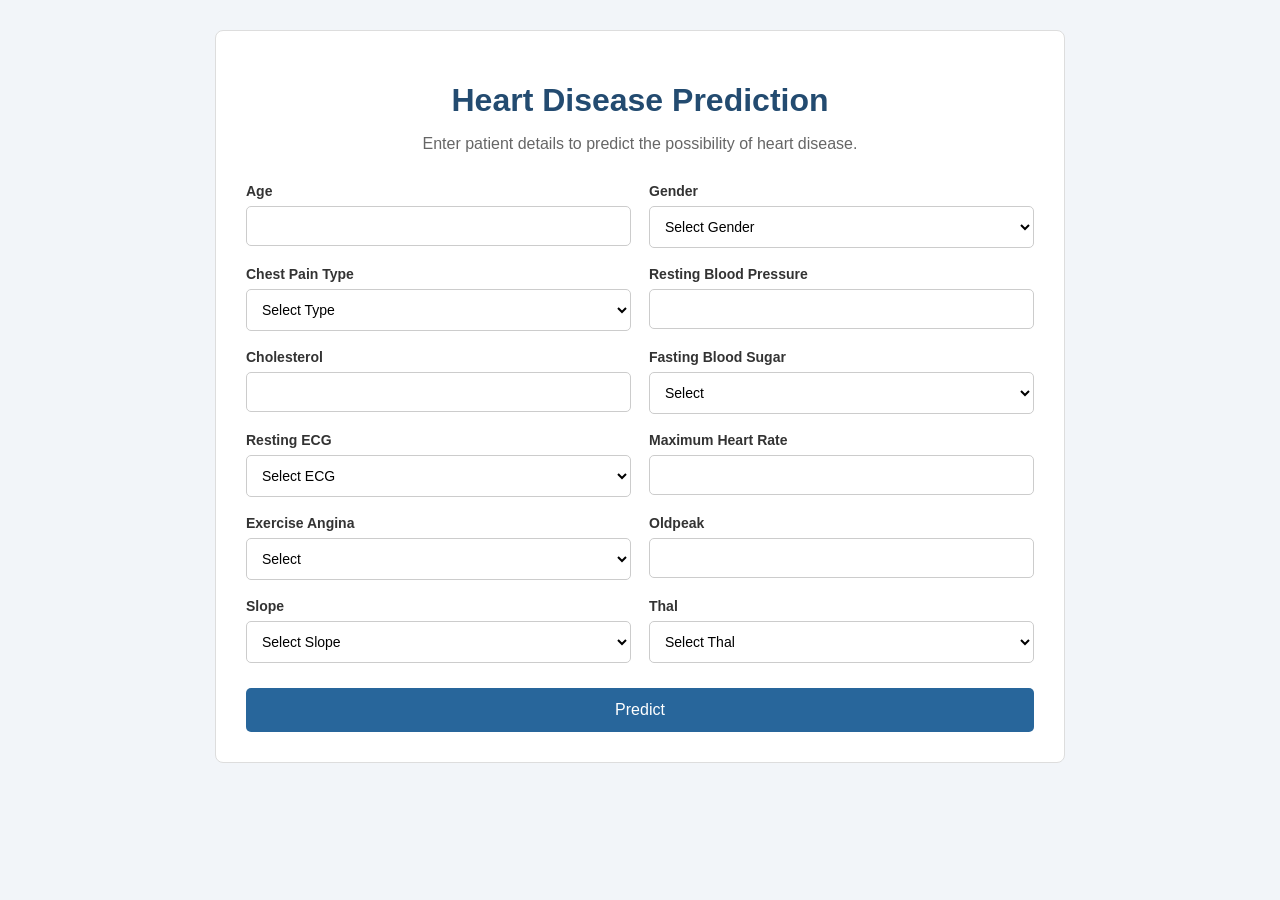
<file: src/main/resources/web/index.html>
<!DOCTYPE html>
<html lang="en">
<head>
    <meta charset="UTF-8">
    <meta name="viewport" content="width=device-width, initial-scale=1.0">
    <title>Heart Disease Prediction</title>
    <link rel="stylesheet" href="styles.css">
</head>
<body>

    <div class="container">
        <h1>Heart Disease Prediction</h1>
        <p class="subtitle">
            Enter patient details to predict the possibility of heart disease.
        </p>

        <form id="predictionForm">

            <div class="form-grid">

                <div>
                    <label>Age</label>
                    <input type="number" name="age" min="18" max="90" required>
                </div>

                <div>
                    <label>Gender</label>
                    <select name="gender" required>
                        <option value="">Select Gender</option>
                        <option value="Male">Male</option>
                        <option value="Female">Female</option>
                    </select>
                </div>

                <div>
                    <label>Chest Pain Type</label>
                    <select name="chest_pain_type" required>
                        <option value="">Select Type</option>
                        <option value="Typical Angina">Typical Angina</option>
                        <option value="Atypical Angina">Atypical Angina</option>
                        <option value="Non-Anginal Pain">Non-Anginal Pain</option>
                        <option value="Asymptomatic">Asymptomatic</option>
                    </select>
                </div>

                <div>
                    <label>Resting Blood Pressure</label>
                    <input type="number" name="resting_bp" required>
                </div>

                <div>
                    <label>Cholesterol</label>
                    <input type="number" name="cholesterol" required>
                </div>

                <div>
                    <label>Fasting Blood Sugar</label>
                    <select name="fasting_blood_sugar" required>
                        <option value="">Select</option>
                        <option value="0">0 - No</option>
                        <option value="1">1 - Yes</option>
                    </select>
                </div>

                <div>
                    <label>Resting ECG</label>
                    <select name="resting_ecg" required>
                        <option value="">Select ECG</option>
                        <option value="Normal">Normal</option>
                        <option value="ST-T Wave Abnormality">ST-T Wave Abnormality</option>
                        <option value="Left Ventricular Hypertrophy">Left Ventricular Hypertrophy</option>
                    </select>
                </div>

                <div>
                    <label>Maximum Heart Rate</label>
                    <input type="number" name="max_heart_rate" required>
                </div>

                <div>
                    <label>Exercise Angina</label>
                    <select name="exercise_angina" required>
                        <option value="">Select</option>
                        <option value="Yes">Yes</option>
                        <option value="No">No</option>
                    </select>
                </div>

                <div>
                    <label>Oldpeak</label>
                    <input type="number" name="oldpeak" step="0.1" required>
                </div>

                <div>
                    <label>Slope</label>
                    <select name="slope" required>
                        <option value="">Select Slope</option>
                        <option value="Upsloping">Upsloping</option>
                        <option value="Flat">Flat</option>
                        <option value="Downsloping">Downsloping</option>
                    </select>
                </div>

                <div>
                    <label>Thal</label>
                    <select name="thal" required>
                        <option value="">Select Thal</option>
                        <option value="Normal">Normal</option>
                        <option value="Fixed Defect">Fixed Defect</option>
                        <option value="Reversible Defect">Reversible Defect</option>
                    </select>
                </div>

            </div>

            <button type="submit" id="predictButton">Predict</button>

        </form>

        <div id="result"></div>

        
    </div>

    <script src="app.js"></script>
</body>
</html>
</file>
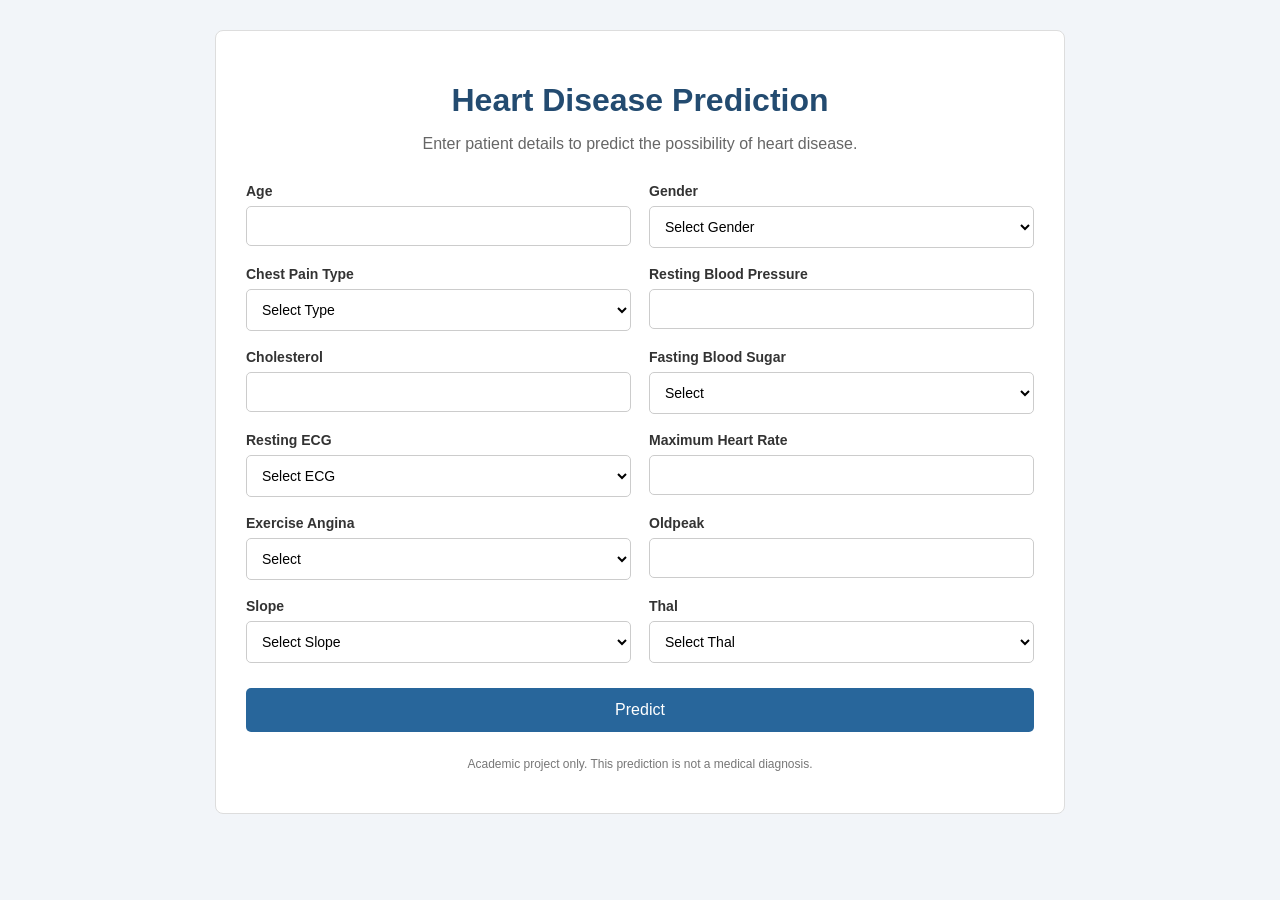
<file: target/scala-2.12/classes/web/index.html>
<!DOCTYPE html>
<html lang="en">
<head>
    <meta charset="UTF-8">
    <meta name="viewport" content="width=device-width, initial-scale=1.0">
    <title>Heart Disease Prediction</title>
    <link rel="stylesheet" href="styles.css">
</head>
<body>

    <div class="container">
        <h1>Heart Disease Prediction</h1>
        <p class="subtitle">
            Enter patient details to predict the possibility of heart disease.
        </p>

        <form id="predictionForm">

            <div class="form-grid">

                <div>
                    <label>Age</label>
                    <input type="number" name="age" min="18" max="90" required>
                </div>

                <div>
                    <label>Gender</label>
                    <select name="gender" required>
                        <option value="">Select Gender</option>
                        <option value="Male">Male</option>
                        <option value="Female">Female</option>
                    </select>
                </div>

                <div>
                    <label>Chest Pain Type</label>
                    <select name="chest_pain_type" required>
                        <option value="">Select Type</option>
                        <option value="Typical Angina">Typical Angina</option>
                        <option value="Atypical Angina">Atypical Angina</option>
                        <option value="Non-Anginal Pain">Non-Anginal Pain</option>
                        <option value="Asymptomatic">Asymptomatic</option>
                    </select>
                </div>

                <div>
                    <label>Resting Blood Pressure</label>
                    <input type="number" name="resting_bp" required>
                </div>

                <div>
                    <label>Cholesterol</label>
                    <input type="number" name="cholesterol" required>
                </div>

                <div>
                    <label>Fasting Blood Sugar</label>
                    <select name="fasting_blood_sugar" required>
                        <option value="">Select</option>
                        <option value="0">0 - No</option>
                        <option value="1">1 - Yes</option>
                    </select>
                </div>

                <div>
                    <label>Resting ECG</label>
                    <select name="resting_ecg" required>
                        <option value="">Select ECG</option>
                        <option value="Normal">Normal</option>
                        <option value="ST-T Wave Abnormality">ST-T Wave Abnormality</option>
                        <option value="Left Ventricular Hypertrophy">Left Ventricular Hypertrophy</option>
                    </select>
                </div>

                <div>
                    <label>Maximum Heart Rate</label>
                    <input type="number" name="max_heart_rate" required>
                </div>

                <div>
                    <label>Exercise Angina</label>
                    <select name="exercise_angina" required>
                        <option value="">Select</option>
                        <option value="Yes">Yes</option>
                        <option value="No">No</option>
                    </select>
                </div>

                <div>
                    <label>Oldpeak</label>
                    <input type="number" name="oldpeak" step="0.1" required>
                </div>

                <div>
                    <label>Slope</label>
                    <select name="slope" required>
                        <option value="">Select Slope</option>
                        <option value="Upsloping">Upsloping</option>
                        <option value="Flat">Flat</option>
                        <option value="Downsloping">Downsloping</option>
                    </select>
                </div>

                <div>
                    <label>Thal</label>
                    <select name="thal" required>
                        <option value="">Select Thal</option>
                        <option value="Normal">Normal</option>
                        <option value="Fixed Defect">Fixed Defect</option>
                        <option value="Reversible Defect">Reversible Defect</option>
                    </select>
                </div>

            </div>

            <button type="submit" id="predictButton">Predict</button>

        </form>

        <div id="result"></div>

        <p class="disclaimer">
            Academic project only. This prediction is not a medical diagnosis.
        </p>
    </div>

    <script src="app.js"></script>
</body>
</html>
</file>
<file: src/main/resources/web/styles.css>
* {
    box-sizing: border-box;
}

body {
    font-family: Arial, sans-serif;
    background: #f2f5f9;
    margin: 0;
    padding: 30px 15px;
    color: #333;
}

.container {
    max-width: 850px;
    margin: auto;
    background: white;
    padding: 30px;
    border-radius: 8px;
    border: 1px solid #ddd;
}

h1 {
    text-align: center;
    color: #234b70;
    margin-bottom: 8px;
}

.subtitle {
    text-align: center;
    color: #666;
    margin-bottom: 30px;
}

.form-grid {
    display: grid;
    grid-template-columns: 1fr 1fr;
    gap: 18px;
}

label {
    display: block;
    margin-bottom: 7px;
    font-weight: bold;
    font-size: 14px;
}

input,
select {
    width: 100%;
    padding: 11px;
    border: 1px solid #ccc;
    border-radius: 5px;
    font-size: 14px;
    background: white;
}

input:focus,
select:focus {
    outline: none;
    border-color: #2875b9;
}

button {
    width: 100%;
    margin-top: 25px;
    padding: 13px;
    background: #28669b;
    color: white;
    border: none;
    border-radius: 5px;
    font-size: 16px;
    cursor: pointer;
}

button:hover {
    background: #1d507c;
}

button:disabled {
    background: #888;
    cursor: wait;
}

#result {
    margin-top: 20px;
    padding: 15px;
    text-align: center;
    border-radius: 5px;
    display: none;
}

#result.success {
    display: block;
    background: #eaf4ed;
    border: 1px solid #b8d9c1;
}

#result.error {
    display: block;
    background: #fbecec;
    border: 1px solid #e5baba;
}

.disclaimer {
    text-align: center;
    color: #777;
    font-size: 12px;
    margin-top: 25px;
}

@media (max-width: 600px) {
    .form-grid {
        grid-template-columns: 1fr;
    }

    .container {
        padding: 20px;
    }
}
</file>
<file: target/scala-2.12/classes/web/styles.css>
* {
    box-sizing: border-box;
}

body {
    font-family: Arial, sans-serif;
    background: #f2f5f9;
    margin: 0;
    padding: 30px 15px;
    color: #333;
}

.container {
    max-width: 850px;
    margin: auto;
    background: white;
    padding: 30px;
    border-radius: 8px;
    border: 1px solid #ddd;
}

h1 {
    text-align: center;
    color: #234b70;
    margin-bottom: 8px;
}

.subtitle {
    text-align: center;
    color: #666;
    margin-bottom: 30px;
}

.form-grid {
    display: grid;
    grid-template-columns: 1fr 1fr;
    gap: 18px;
}

label {
    display: block;
    margin-bottom: 7px;
    font-weight: bold;
    font-size: 14px;
}

input,
select {
    width: 100%;
    padding: 11px;
    border: 1px solid #ccc;
    border-radius: 5px;
    font-size: 14px;
    background: white;
}

input:focus,
select:focus {
    outline: none;
    border-color: #2875b9;
}

button {
    width: 100%;
    margin-top: 25px;
    padding: 13px;
    background: #28669b;
    color: white;
    border: none;
    border-radius: 5px;
    font-size: 16px;
    cursor: pointer;
}

button:hover {
    background: #1d507c;
}

button:disabled {
    background: #888;
    cursor: wait;
}

#result {
    margin-top: 20px;
    padding: 15px;
    text-align: center;
    border-radius: 5px;
    display: none;
}

#result.success {
    display: block;
    background: #eaf4ed;
    border: 1px solid #b8d9c1;
}

#result.error {
    display: block;
    background: #fbecec;
    border: 1px solid #e5baba;
}

.disclaimer {
    text-align: center;
    color: #777;
    font-size: 12px;
    margin-top: 25px;
}

@media (max-width: 600px) {
    .form-grid {
        grid-template-columns: 1fr;
    }

    .container {
        padding: 20px;
    }
}
</file>
